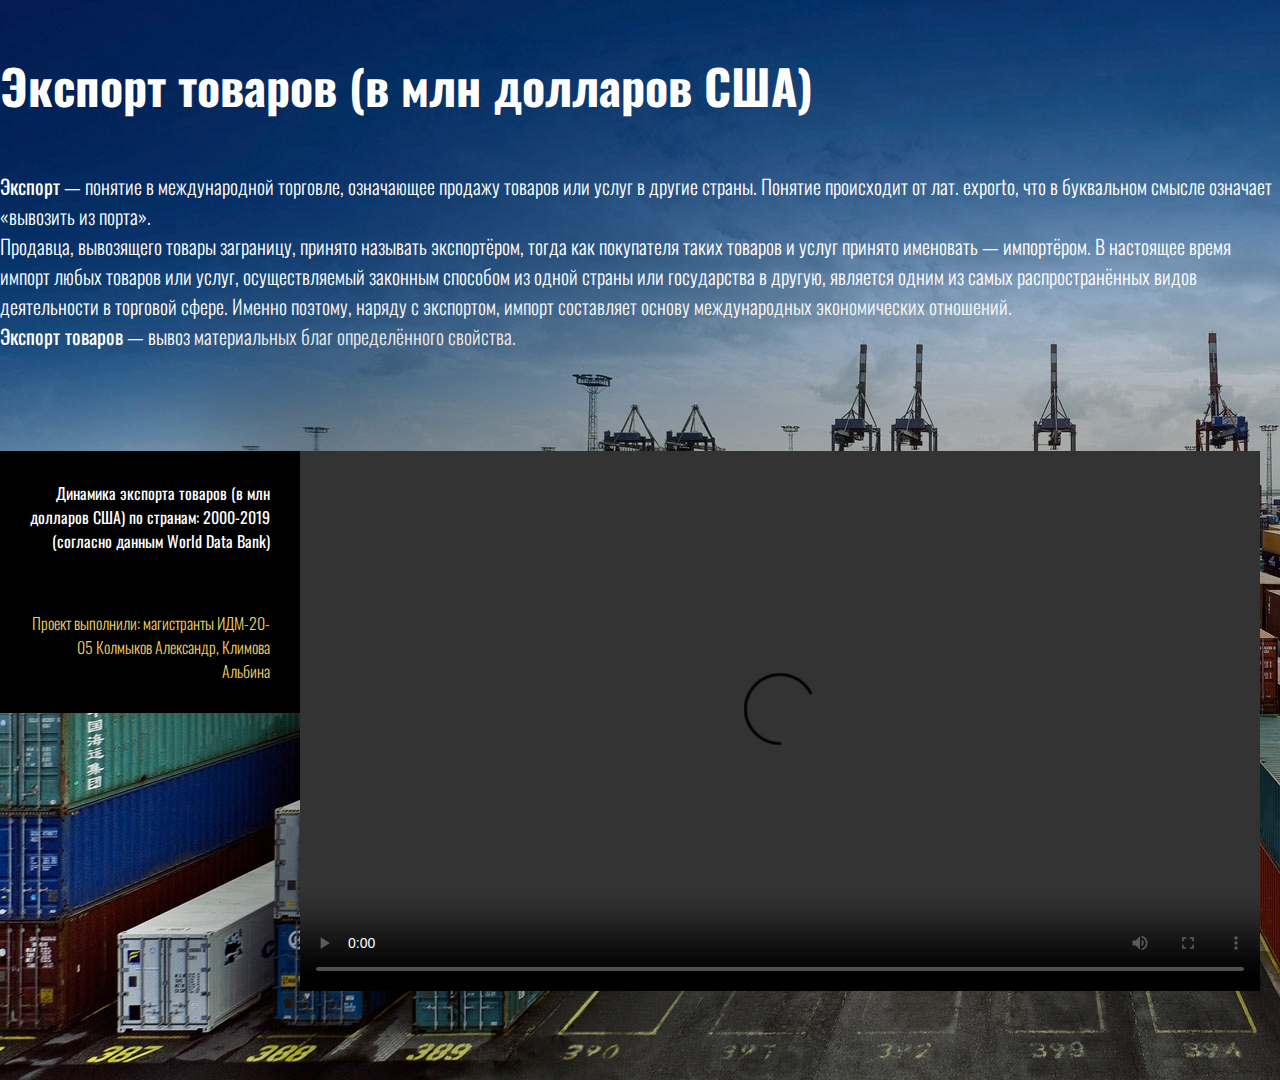
<file: index.htm>
<!DOCTYPE html>
<html lang="ru" dir="ltr">
  <head>
    <link href="https://fonts.googleapis.com/css2?family=Oswald:wght@300;400;600&display=swap" rel="stylesheet">
    <link rel="stylesheet" href="https://cdnjs.cloudflare.com/ajax/libs/animate.css/4.1.1/animate.min.css" />
    <meta charset="utf-8">
    <title>Экспорт по странам - 2000-2019</title>
    <style>
      * {
        margin: 0;
        padding: 0;
        font-family: 'Oswald', sans-serif;
      }
      header {
        background-image: url("images/export.jpg");
        background-size: cover;
        width: 100%;
        height: 1080px;
      }
      .container {
        width: 1280px;
        margin: 0 auto;
        padding-top: 50px;
      }
      h1 {
        text-align: left;
        color: white;
        font-size: 48px;
      }
      .place-video {
        width: 960px;
        height: 540px;
        background-color: black;
        margin-top: 100px;
        box-shadow:-1px -6px 100px 75px rgba(0,0,0,0.29);
        -webkit-box-shadow:-1px -6px 100px 75px rgba(0,0,0,0.29);
        -moz-box-shadow:-1px -6px 100px 75px rgba(0,0,0,0.29);
        position: relative;
        text-align: right;
        margin-left: 300px;
      }
      .opisanie {
        margin-top: 50px;
        color: white;
        font-weight: 300;
        font-size: 20px;
      }

      .place-video::before {
        width: 300px;
        background-color: black;
        color: white;
        content: 'Динамика экспорта товаров (в млн долларов США) по странам: 2000-2019 (согласно данным World Data Bank)';
        height: 130px;
        position: absolute;
        left: -300px;
        padding: 30px;
        box-sizing: border-box;
      }
      .place-video::after {
        width: 300px;
        top: 130px;
        color: #ECCC6A;
        background-color: black;
        content: 'Проект выполнили: магистранты ИДМ-20-05 Колмыков Александр, Климова Альбина';
        position: absolute;
        left: -300px;
        padding: 30px;
        box-sizing: border-box;
        font-size: 16px;
        font-weight: 300;
      }

      .row {
        display: flex;
        flex-direction: row;
      }

    </style>
  </head>
  <body>
    <header>
      <div class="container">
        <h1 class="animate__animated animate__fadeInUp">Экспорт товаров (в млн долларов США)</h1>
        <p class="opisanie animate__animated animate__fadeInUp"><strong>Экспорт</strong> — понятие в международной торговле, означающее продажу товаров или услуг в другие страны. Понятие происходит от лат. exporto, что в буквальном смысле означает «вывозить из порта».

<br>Продавца, вывозящего товары заграницу, принято называть экспортёром, тогда как покупателя таких товаров и услуг принято именовать — импортёром. В настоящее время импорт любых товаров или услуг, осуществляемый законным способом из одной страны или государства в другую, является одним из самых распространённых видов деятельности в торговой сфере. Именно поэтому, наряду с экспортом, импорт составляет основу международных экономических отношений.
<br><strong>Экспорт товаров</strong> — вывоз материальных благ определённого свойства.</p>
        <div class="place-video animate__animated animate__fadeInUp" >
          <video width="960" height="540" controls="controls">
            <source src="https://fulyaka.github.io/src/Infografika.mp4"/>
          </video>
        </div>
      </div>
    </header>
  </body>
</html>
</file>
